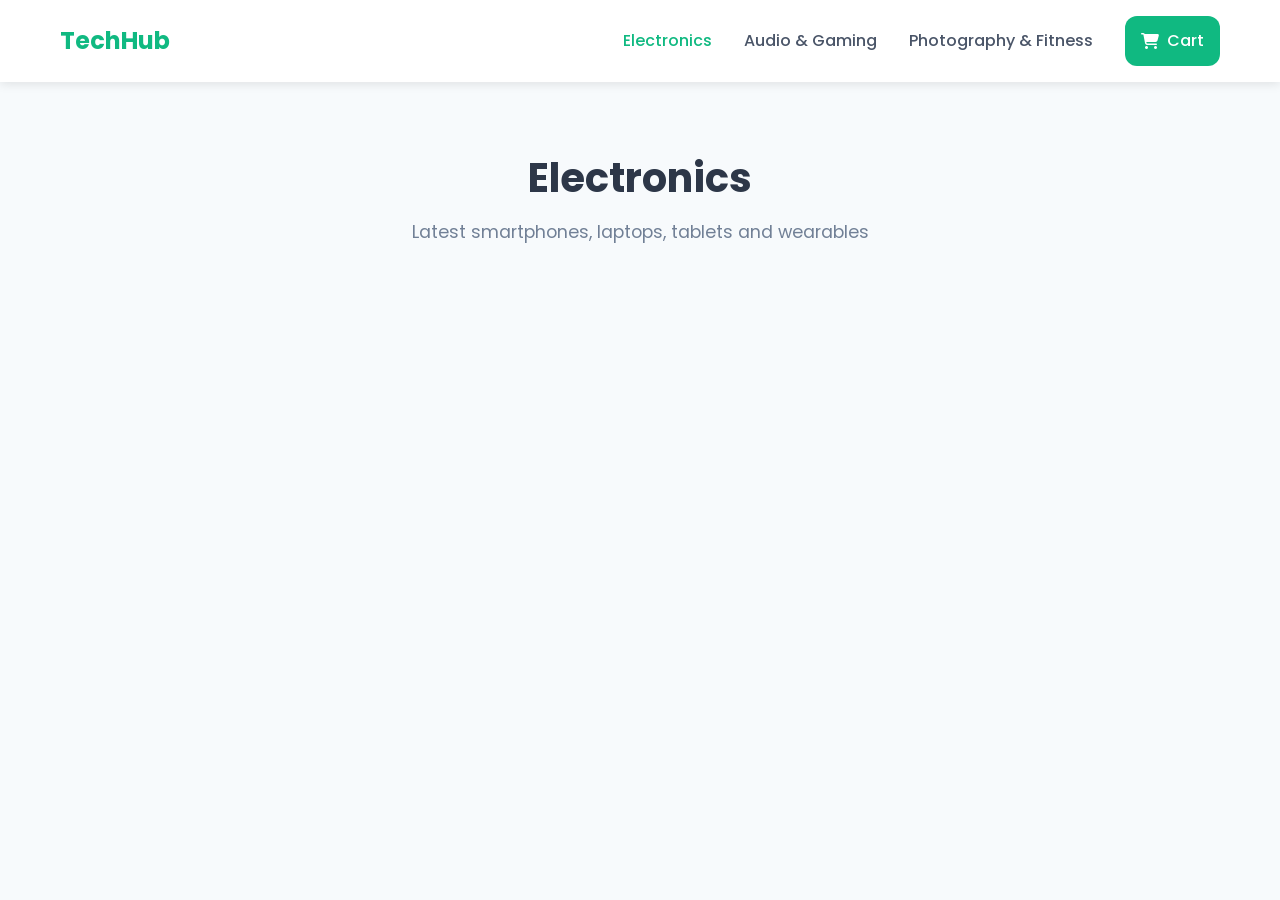
<file: index.html>
<!DOCTYPE html>
<html lang="en">
<head>
    <meta charset="UTF-8">
    <meta name="viewport" content="width=device-width, initial-scale=1.0">
    <title>Electronics - TechHub</title>
    <link rel="stylesheet" href="./style.css">
    <link href="https://fonts.googleapis.com/css2?family=Poppins:wght@300;400;500;600;700;800&display=swap" rel="stylesheet">
    <link rel="stylesheet" href="https://cdnjs.cloudflare.com/ajax/libs/font-awesome/6.4.0/css/all.min.css">
</head>
<body>
    <!-- Navigation -->
    <nav class="navbar">
        <div class="container">
            <div class="nav-content">
                <div class="logo">
                    <h2>TechHub</h2>
                </div>
                <div class="nav-links">
                    <a onclick="getthat('electronics')" class="active" >Electronics</a>
                    <a onclick="getthat('audio-gaming')">Audio & Gaming</a>
                    <a onclick="getthat('photography-fitness')">Photography & Fitness</a>
                    <a href="cart.html" class="cart-btn">
                        <i class="fas fa-shopping-cart"></i>
                        Cart
                    </a>
                </div>
            </div>
        </div>
    </nav>

    <!-- Products Section -->
    <section class="products" id="container">
        <div class="container">
            <div class="section-header">
                <h2>Electronics</h2>
                <p>Latest smartphones, laptops, tablets and wearables</p>
            </div>
            <div class="products-grid" id="products-grid">
                <!-- Products will be loaded here -->
            </div>
        </div>
    </section>
    <script src="data.js"></script>
</body>
</html>
</file>
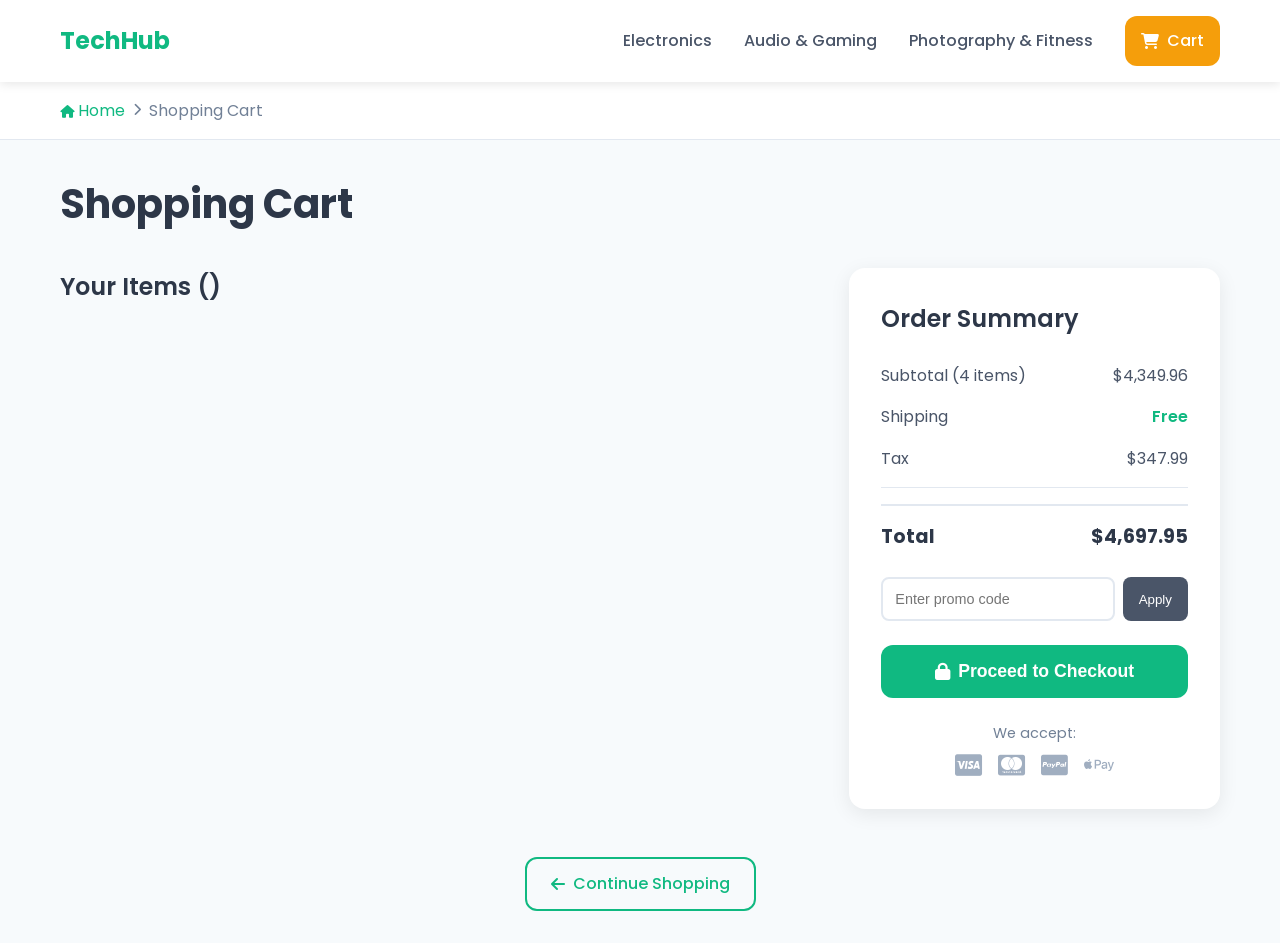
<file: cart.html>
<!DOCTYPE html>
<html lang="en">
<head>
    <meta charset="UTF-8">
    <meta name="viewport" content="width=device-width, initial-scale=1.0">
    <title>Shopping Cart - TechHub</title>
    <link rel="stylesheet" href="style.css">
    <link href="https://fonts.googleapis.com/css2?family=Poppins:wght@300;400;500;600;700;800&display=swap" rel="stylesheet">
    <link rel="stylesheet" href="https://cdnjs.cloudflare.com/ajax/libs/font-awesome/6.4.0/css/all.min.css">
</head>
<body>
    <!-- Navigation -->
    <nav class="navbar" id="main-navbar">
        <div class="container">
            <div class="nav-content" id="nav-content">
                <div class="logo" id="site-logo">
                    <h2>TechHub</h2>
                </div>
                <div class="nav-links" id="navigation-links">
                    <a href="index.html" id="electronics-link">Electronics</a>
                    <a href="index.html" id="audio-gaming-link">Audio & Gaming</a>
                    <a href="index.html" id="photography-fitness-link">Photography & Fitness</a>
                    <a href="cart.html" class="cart-btn active" id="cart-link">
                        <i class="fas fa-shopping-cart"></i>
                        Cart
                    </a>
                </div>
            </div>
        </div>
    </nav>

    <!-- Breadcrumb -->
    <section class="breadcrumb" id="breadcrumb-section">
        <div class="container">
            <div class="breadcrumb-nav" id="breadcrumb-navigation">
                <a href="electronics.html" id="home-breadcrumb">
                    <i class="fas fa-home"></i> Home
                </a>
                <i class="fas fa-chevron-right"></i>
                <span id="current-page-breadcrumb">Shopping Cart</span>
            </div>
        </div>
    </section>

    <!-- Cart Section -->
    <section class="cart-section" id="main-cart-section">
        <div class="container">
            <h1 class="page-title" id="cart-page-title">Shopping Cart</h1>
            <div class="cart-layout" id="cart-main-layout">
                <!-- Cart Items -->
                <div class="cart-items" id="cart-items-container">
                    <div class="cart-header" id="cart-items-header">
                            <h2 id="cart-items-title">Your Items (<span id="total-items-count"></span>)</h2>
                    </div>
                </div>

                <!-- Cart Summary -->
                <div class="cart-summary" id="cart-summary-container">
                    <div class="summary-card" id="order-summary-card">
                        <h3 id="summary-title">Order Summary</h3>
                        <div class="summary-row" id="subtotal-row">
                            <span id="subtotal-label">Subtotal (<span id="summary-item-count">4</span> items)</span>
                            <span id="subtotal-amount">$4,349.96</span>
                        </div>
                        <div class="summary-row" id="shipping-row">
                            <span id="shipping-label">Shipping</span>
                            <span class="free" id="shipping-amount">Free</span>
                        </div>
                        <div class="summary-row" id="tax-row">
                            <span id="tax-label">Tax</span>
                            <span id="tax-amount">$347.99</span>
                        </div>
                        <div class="summary-divider" id="summary-divider"></div>
                        <div class="summary-row total" id="total-row">
                            <span id="total-label">Total</span>
                            <span id="total-amount">$4,697.95</span>
                        </div>
                        <div class="promo-code" id="promo-code-section">
                            <input type="text" placeholder="Enter promo code" id="promo-code-input">
                            <button class="apply-btn" id="apply-promo-btn">Apply</button>
                        </div>
                        <button class="checkout-btn" id="checkout-button">
                            <i class="fas fa-lock"></i>
                            Proceed to Checkout
                        </button>
                        <div class="payment-methods" id="payment-methods-section">
                            <p id="payment-methods-text">We accept:</p>
                            <div class="payment-icons" id="payment-icons-container">
                                <i class="fab fa-cc-visa" id="visa-icon"></i>
                                <i class="fab fa-cc-mastercard" id="mastercard-icon"></i>
                                <i class="fab fa-cc-paypal" id="paypal-icon"></i>
                                <i class="fab fa-apple-pay" id="apple-pay-icon"></i>
                            </div>
                        </div>
                    </div>
                </div>
            </div>
            <div class="continue-shopping" id="continue-shopping-section">
                <a href="electronics.html" class="continue-btn" id="continue-shopping-btn">
                    <i class="fas fa-arrow-left"></i>
                    Continue Shopping
                </a>
            </div>
        </div>
    </section>
    <script src="data.js"></script>
    <script>
        let allproduct = JSON.parse(localStorage.getItem("allproduct"))
        let container = document.getElementById("cart-items-container")
        let key = 0
        allproduct.forEach(e => {
            
            container.innerHTML += `
                        <!-- Cart Item 1 -->
                        <div class="cart-item" id="cart-item-${key}">
                            <div class="item-image" id="item-image-0">
                                <img src="${e.imageUrl}" alt="Wireless Earbuds Pro" id="item-img-0">
                            </div>
                            <div class="item-details" id="item-details-0">
                                <h3 id="item-title-0">${e.title}</h3>
                                <p class="item-category" id="item-category-0">${e.category}</p>
                                <div class="item-rating" id="item-rating-0">
                                    <div class="stars" id="item-stars-0">
                                        <i class="fas fa-star"></i>
                                        <i class="fas fa-star"></i>
                                        <i class="fas fa-star"></i>
                                        <i class="fas fa-star"></i>
                                        <i class="fas fa-star"></i>
                                    </div>
                                    <span id="item-rating-text-0">(${e.rating})</span>
                                </div>
                            </div>
                            <div class="item-quantity" id="item-quantity-section-0">
                                <label id="qty-label-0">Qty:</label>
                                <div class="quantity-controls" id="qty-controls-0">
                                    <button class="qty-btn minus" onclick="decrement(${key},${e.price},${e.id})" id="decrease-btn-0">-</button>
                                    <input id="quantity${key}" value="1" min="1" readonly>
                                    <button class="qty-btn plus" onclick="increment(${key},${e.price})" id="increase-btn-0">+</button>
                                </div>
                            </div>
                            <div class="item-price" id="item-price-section-0">
                                <span class="current-price" id="price${key}">${e.price}</span>
                            </div>
                            <div class="item-actions" id="item-actions-0">
                                <button class="remove-btn" id="remove-btn-${key}" onclick="removeitem(${key},${e.id})">
                                    <i class="fas fa-trash"></i>
                                </button>
                            </div>
                        </div>
    
            `
            key++
        });
        
        let count = document.getElementById("total-items-count")
        let subtotalcount = document.getElementById("summary-item-count")
        subtotalis = allproduct.length
        subtotalcount.innerText = subtotalis
        count.innerText = allproduct.length
        function removeitem(key,id){
            let item = document.getElementById(`cart-item-${key}`)
            item.style.display = "none"
            item.innerHTML = ''
            allproduct = allproduct.filter(item => item.id != key)
            localStorage.setItem("allproduct", JSON.stringify(allproduct));
            count.innerText = allproduct.length
        }
        function increment(key,price){
            let quantity = document.getElementById(`quantity${key}`)
            quantity.value++
            let quantityv = document.getElementById(`quantity${key}`).value
            let pricechangev = document.getElementById(`price${key}`)
            pricechangev.innerText = quantityv * price
            let t = pricechangev.innerText = Math.round(quantityv * price)
            subtotalis++
            subtotalcount = subtotalis

            totalsum()            
        }
        function decrement(key,price,id){
            let quantity = document.getElementById(`quantity${key}`)
            if(quantity.value > 1){
                
                quantity.value--
                let quantityv = document.getElementById(`quantity${key}`).value
                
                let pricechangev = document.getElementById(`price${key}`)
                pricechangev.innerText = Math.round(quantityv * price)
    
                let t = pricechangev.innerText = quantityv * price
                total += t
                subtotalis--
                subtotalcount = subtotalis

            }else{
                removeitem(key,id)
                totalsum()
            }    
        }
        function totalsum(){
            let total = 1 ;
            let taxa = document.getElementById("tax-amount")
            let final = document.getElementById("total-amount")
            allproduct.forEach((e,i)=>{
                let value = document.getElementById(`price${i}`)
                let totalvalue = parseInt(Math.round(value.innerText))
                total += totalvalue
                let totalfigure = document.getElementById("subtotal-amount")
                totalfigure.innerText = `$`+ total
                let taxablea = Math.round(total*3/100)
                taxa.innerText =`$`+ taxablea
                final.innerText = '$' +Math.round(taxablea + total) 

            })
        }
        totalsum()
    </script>
</body>
</html>
</file>
<file: style.css>
/* Modern E-commerce Store - Clean Theme */
* {
  margin: 0;
  padding: 0;
  box-sizing: border-box;
}

body {
  font-family: "Poppins", sans-serif;
  line-height: 1.6;
  color: #2d3748;
  background-color: #f7fafc;
}

.container {
  max-width: 1200px;
  margin: 0 auto;
  padding: 0 20px;
}

/* Navigation */
.navbar {
  background: white;
  box-shadow: 0 2px 10px rgba(0, 0, 0, 0.1);
  position: sticky;
  top: 0;
  z-index: 100;
}

.nav-content {
  display: flex;
  justify-content: space-between;
  align-items: center;
  padding: 1rem 0;
}

.logo h2 {
  color: #10b981;
  font-weight: 700;
}

.nav-links {
  display: flex;
  align-items: center;
  gap: 2rem;
}

.nav-links a {
  text-decoration: none;
  color: #4a5568;
  font-weight: 500;
  transition: color 0.3s ease;
}

.nav-links a:hover,
.nav-links a.active {
  color: #10b981;
}

.cart-btn {
  background: #10b981;
  color: white !important;
  padding: 0.75rem 1rem;
  border-radius: 12px;
  font-weight: 600;
  transition: all 0.3s ease;
  display: flex;
  align-items: center;
  gap: 0.5rem;
}

.cart-btn:hover {
  background: #059669;
  transform: translateY(-2px);
}

.cart-btn.active {
  background: #f59e0b;
}

/* Section Headers */
.section-header {
  text-align: center;
  margin-bottom: 3rem;
  padding: 2rem 0;
}

.section-header h2 {
  font-size: 2.5rem;
  font-weight: 700;
  color: #2d3748;
  margin-bottom: 0.5rem;
}

.section-header p {
  font-size: 1.1rem;
  color: #718096;
}

/* Products */
.products {
  padding: 2rem 0;
  background: #f7fafc;
}

.products-grid {
  display: grid;
  grid-template-columns: repeat(auto-fit, minmax(300px, 1fr));
  gap: 2rem;
}

.product-card {
  background: white;
  border-radius: 20px;
  overflow: hidden;
  box-shadow: 0 5px 20px rgba(0, 0, 0, 0.08);
  transition: all 0.3s ease;
  position: relative;
}

.product-card:hover {
  transform: translateY(-8px);
  box-shadow: 0 15px 40px rgba(0, 0, 0, 0.15);
}

.product-image {
  position: relative;
  height: 250px;
  overflow: hidden;
}

.product-image img {
  width: 100%;
  height: 100%;
  object-fit: cover;
  transition: transform 0.3s ease;
}

.product-card:hover .product-image img {
  transform: scale(1.05);
}

.product-badge {
  position: absolute;
  top: 1rem;
  left: 1rem;
  padding: 0.3rem 0.8rem;
  border-radius: 15px;
  font-size: 0.8rem;
  font-weight: 600;
  color: white;
}

.product-badge.sale {
  background: #ef4444;
}

.product-badge.new {
  background: #10b981;
}

.product-badge.hot {
  background: #f59e0b;
}

.product-actions {
  position: absolute;
  top: 1rem;
  right: 1rem;
  display: flex;
  flex-direction: column;
  gap: 0.5rem;
  opacity: 0;
  transition: opacity 0.3s ease;
}

.product-card:hover .product-actions {
  opacity: 1;
}

.action-btn {
  background: white;
  border: none;
  width: 2.5rem;
  height: 2.5rem;
  border-radius: 50%;
  display: flex;
  align-items: center;
  justify-content: center;
  cursor: pointer;
  box-shadow: 0 2px 10px rgba(0, 0, 0, 0.1);
  transition: all 0.3s ease;
  color: #718096;
}

.action-btn:hover {
  background: #10b981;
  color: white;
  transform: scale(1.1);
}

.product-info {
  padding: 1.5rem;
}

.product-category {
  color: #10b981;
  font-size: 0.8rem;
  font-weight: 600;
  text-transform: uppercase;
  letter-spacing: 0.5px;
  margin-bottom: 0.5rem;
}

.product-info h3 {
  font-size: 1.2rem;
  font-weight: 600;
  margin-bottom: 0.5rem;
  color: #2d3748;
}

.product-rating {
  display: flex;
  align-items: center;
  gap: 0.5rem;
  margin-bottom: 1rem;
}

.stars {
  color: #f59e0b;
}

.product-rating span {
  color: #718096;
  font-size: 0.9rem;
}

.product-price {
  display: flex;
  align-items: center;
  gap: 0.5rem;
  margin-bottom: 1rem;
}

.current-price {
  font-size: 1.5rem;
  font-weight: 700;
  color: #10b981;
}

.old-price {
  font-size: 1rem;
  color: #a0aec0;
  text-decoration: line-through;
}

.add-to-cart-btn {
  width: 100%;
  background: #10b981;
  color: white;
  border: none;
  padding: 0.75rem;
  border-radius: 12px;
  font-weight: 600;
  cursor: pointer;
  transition: all 0.3s ease;
  display: flex;
  align-items: center;
  justify-content: center;
  gap: 0.5rem;
}

.add-to-cart-btn:hover {
  background: #059669;
  transform: translateY(-2px);
}

/* Cart Page Styles */
.breadcrumb {
  background: white;
  padding: 1rem 0;
  border-bottom: 1px solid #e2e8f0;
}

.breadcrumb-nav {
  display: flex;
  align-items: center;
  gap: 0.5rem;
  color: #718096;
}

.breadcrumb-nav a {
  color: #10b981;
  text-decoration: none;
}

.breadcrumb-nav i {
  font-size: 0.8rem;
}

.cart-section {
  padding: 2rem 0;
}

.page-title {
  font-size: 2.5rem;
  font-weight: 700;
  margin-bottom: 2rem;
  color: #2d3748;
}

.cart-layout {
  display: grid;
  grid-template-columns: 2fr 1fr;
  gap: 3rem;
  margin-bottom: 3rem;
}

.cart-header {
  margin-bottom: 2rem;
}

.cart-header h2 {
  font-size: 1.5rem;
  font-weight: 600;
  color: #2d3748;
}

.cart-items {
  display: flex;
  flex-direction: column;
  gap: 1.5rem;
}

.cart-item {
  background: white;
  border-radius: 16px;
  padding: 1.5rem;
  box-shadow: 0 5px 20px rgba(0, 0, 0, 0.08);
  display: grid;
  grid-template-columns: 100px 1fr auto auto auto;
  gap: 1.5rem;
  align-items: center;
}

.item-image {
  width: 100px;
  height: 100px;
  border-radius: 12px;
  overflow: hidden;
}

.item-image img {
  width: 100%;
  height: 100%;
  object-fit: cover;
}

.item-details h3 {
  font-size: 1.2rem;
  font-weight: 600;
  margin-bottom: 0.5rem;
  color: #2d3748;
}

.item-category {
  color: #10b981;
  font-size: 0.8rem;
  font-weight: 600;
  text-transform: uppercase;
  margin-bottom: 0.5rem;
}

.item-rating {
  display: flex;
  align-items: center;
  gap: 0.5rem;
}

.item-rating .stars {
  color: #f59e0b;
}

.item-rating span {
  color: #718096;
  font-size: 0.9rem;
}

.item-quantity {
  text-align: center;
}

.item-quantity label {
  display: block;
  margin-bottom: 0.5rem;
  font-weight: 500;
  color: #4a5568;
}

.quantity-controls {
  display: flex;
  align-items: center;
  border: 2px solid #e2e8f0;
  border-radius: 8px;
  overflow: hidden;
}

.qty-btn {
  background: #f7fafc;
  border: none;
  width: 2rem;
  height: 2rem;
  cursor: pointer;
  font-weight: 600;
  transition: background-color 0.3s ease;
}

.qty-btn:hover {
  background: #e2e8f0;
}

.quantity-controls input {
  border: none;
  width: 3rem;
  height: 2rem;
  text-align: center;
  font-weight: 500;
  outline: none;
}

.item-price {
  text-align: right;
}

.item-price .current-price {
  font-size: 1.3rem;
  font-weight: 700;
  color: #10b981;
  display: block;
}

.remove-btn {
  background: #fed7d7;
  color: #e53e3e;
  border: none;
  width: 2.5rem;
  height: 2.5rem;
  border-radius: 50%;
  cursor: pointer;
  transition: all 0.3s ease;
}

.remove-btn:hover {
  background: #feb2b2;
  transform: scale(1.1);
}

.cart-summary {
  display: flex;
  flex-direction: column;
  gap: 1.5rem;
}

.summary-card {
  background: white;
  border-radius: 16px;
  padding: 2rem;
  box-shadow: 0 5px 20px rgba(0, 0, 0, 0.08);
}

.summary-card h3 {
  font-size: 1.5rem;
  font-weight: 600;
  margin-bottom: 1.5rem;
  color: #2d3748;
}

.summary-row {
  display: flex;
  justify-content: space-between;
  margin-bottom: 1rem;
  color: #4a5568;
}

.summary-row .free {
  color: #10b981;
  font-weight: 600;
}

.summary-row.total {
  font-size: 1.2rem;
  font-weight: 700;
  color: #2d3748;
  padding-top: 1rem;
  border-top: 2px solid #e2e8f0;
}

.summary-divider {
  height: 1px;
  background: #e2e8f0;
  margin: 1rem 0;
}

.promo-code {
  display: flex;
  gap: 0.5rem;
  margin: 1.5rem 0;
}

.promo-code input {
  flex: 1;
  padding: 0.75rem;
  border: 2px solid #e2e8f0;
  border-radius: 8px;
  font-size: 0.9rem;
}

.promo-code input:focus {
  outline: none;
  border-color: #10b981;
}

.apply-btn {
  background: #4a5568;
  color: white;
  border: none;
  padding: 0.75rem 1rem;
  border-radius: 8px;
  font-weight: 500;
  cursor: pointer;
  transition: background-color 0.3s ease;
}

.apply-btn:hover {
  background: #2d3748;
}

.checkout-btn {
  width: 100%;
  background: #10b981;
  color: white;
  border: none;
  padding: 1rem;
  border-radius: 12px;
  font-size: 1.1rem;
  font-weight: 600;
  cursor: pointer;
  transition: all 0.3s ease;
  display: flex;
  align-items: center;
  justify-content: center;
  gap: 0.5rem;
  margin-bottom: 1.5rem;
}

.checkout-btn:hover {
  background: #059669;
  transform: translateY(-2px);
}

.payment-methods {
  text-align: center;
}

.payment-methods p {
  color: #718096;
  margin-bottom: 0.5rem;
  font-size: 0.9rem;
}

.payment-icons {
  display: flex;
  justify-content: center;
  gap: 1rem;
  font-size: 1.5rem;
  color: #a0aec0;
}

.continue-shopping {
  text-align: center;
}

.continue-btn {
  display: inline-flex;
  align-items: center;
  gap: 0.5rem;
  color: #10b981;
  text-decoration: none;
  font-weight: 500;
  padding: 0.75rem 1.5rem;
  border: 2px solid #10b981;
  border-radius: 12px;
  transition: all 0.3s ease;
}

.continue-btn:hover {
  background: #10b981;
  color: white;
  transform: translateY(-2px);
}

/* Responsive Design */
@media (max-width: 1024px) {
  .cart-layout {
    grid-template-columns: 1fr;
    gap: 2rem;
  }
}

@media (max-width: 768px) {
  .nav-links {
    flex-wrap: wrap;
    gap: 1rem;
  }

  .products-grid {
    grid-template-columns: 1fr;
  }

  .cart-item {
    grid-template-columns: 80px 1fr;
    gap: 1rem;
  }

  .item-quantity,
  .item-price,
  .item-actions {
    grid-column: 1 / -1;
    justify-self: start;
    margin-top: 1rem;
  }

  .item-actions {
    justify-self: center;
  }
}

@media (max-width: 480px) {
  .container {
    padding: 0 15px;
  }

  .section-header h2 {
    font-size: 2rem;
  }

  .cart-item {
    padding: 1rem;
  }

  .page-title {
    font-size: 2rem;
  }
}

/* Enhanced Cart Item Cards */
.cart-items-section {
  display: flex;
  flex-direction: column;
  gap: 1.5rem;
}

.cart-items-grid {
  display: flex;
  flex-direction: column;
  gap: 1.5rem;
}

.cart-item-card {
  background: white;
  border-radius: 16px;
  padding: 1.5rem;
  box-shadow: 0 5px 20px rgba(0, 0, 0, 0.08);
  display: grid;
  grid-template-columns: 120px 1fr;
  gap: 1.5rem;
  align-items: center;
  transition: all 0.3s ease;
}

.cart-item-card:hover {
  transform: translateY(-2px);
  box-shadow: 0 8px 25px rgba(0, 0, 0, 0.12);
}

.item-image-container {
  width: 120px;
  height: 120px;
  border-radius: 12px;
  overflow: hidden;
  background: #f7fafc;
}

.item-image-container img {
  width: 100%;
  height: 100%;
  object-fit: cover;
}

.item-details-container {
  display: flex;
  flex-direction: column;
  gap: 1rem;
}

.item-info {
  display: flex;
  flex-direction: column;
  gap: 0.5rem;
}

.item-title {
  font-size: 1.2rem;
  font-weight: 600;
  color: #2d3748;
  margin: 0;
}

.item-category {
  color: #10b981;
  font-size: 0.8rem;
  font-weight: 600;
  text-transform: uppercase;
  margin: 0;
}

.item-rating {
  display: flex;
  align-items: center;
  gap: 0.5rem;
}

.item-rating .stars {
  color: #f59e0b;
}

.item-rating span {
  color: #718096;
  font-size: 0.9rem;
}

.item-controls {
  display: grid;
  grid-template-columns: auto 1fr auto;
  gap: 1.5rem;
  align-items: center;
}

.quantity-section {
  display: flex;
  flex-direction: column;
  gap: 0.5rem;
  align-items: center;
}

.quantity-section label {
  font-weight: 500;
  color: #4a5568;
  font-size: 0.9rem;
}

.item-price-section {
  text-align: center;
}

.item-price-section .current-price {
  font-size: 1.3rem;
  font-weight: 700;
  color: #10b981;
  display: block;
}

.price-per-unit {
  font-size: 0.8rem;
  color: #718096;
}

.item-actions {
  display: flex;
  gap: 0.5rem;
}

.save-later-btn {
  background: #e2e8f0;
  color: #4a5568;
  border: none;
  width: 2.5rem;
  height: 2.5rem;
  border-radius: 50%;
  cursor: pointer;
  transition: all 0.3s ease;
  display: flex;
  align-items: center;
  justify-content: center;
}

.save-later-btn:hover {
  background: #10b981;
  color: white;
  transform: scale(1.1);
}

/* Enhanced Summary Section */
.cart-summary-section {
  display: flex;
  flex-direction: column;
  gap: 1.5rem;
}

.summary-details {
  display: flex;
  flex-direction: column;
  gap: 1rem;
}

.promo-section {
  margin: 1.5rem 0;
}

.checkout-section {
  margin: 1rem 0;
}

.info-cards {
  display: flex;
  flex-direction: column;
  gap: 1rem;
}

.info-card {
  background: #f0fff4;
  border: 1px solid #9ae6b4;
  border-radius: 12px;
  padding: 1rem;
  text-align: center;
}

.info-card h4 {
  color: #10b981;
  margin-bottom: 0.5rem;
  display: flex;
  align-items: center;
  justify-content: center;
  gap: 0.5rem;
  font-size: 1rem;
}

.info-card p {
  color: #4a5568;
  font-size: 0.9rem;
  margin: 0;
}

/* Responsive Design for Cart Cards */
@media (max-width: 768px) {
  .cart-item-card {
    grid-template-columns: 1fr;
    text-align: center;
  }

  .item-controls {
    grid-template-columns: 1fr;
    gap: 1rem;
    text-align: center;
  }

  .item-image-container {
    width: 100px;
    height: 100px;
    margin: 0 auto;
  }
}

@media (max-width: 480px) {
  .cart-item-card {
    padding: 1rem;
  }

  .item-title {
    font-size: 1.1rem;
  }

  .item-price-section .current-price {
    font-size: 1.2rem;
  }
}
</file>
